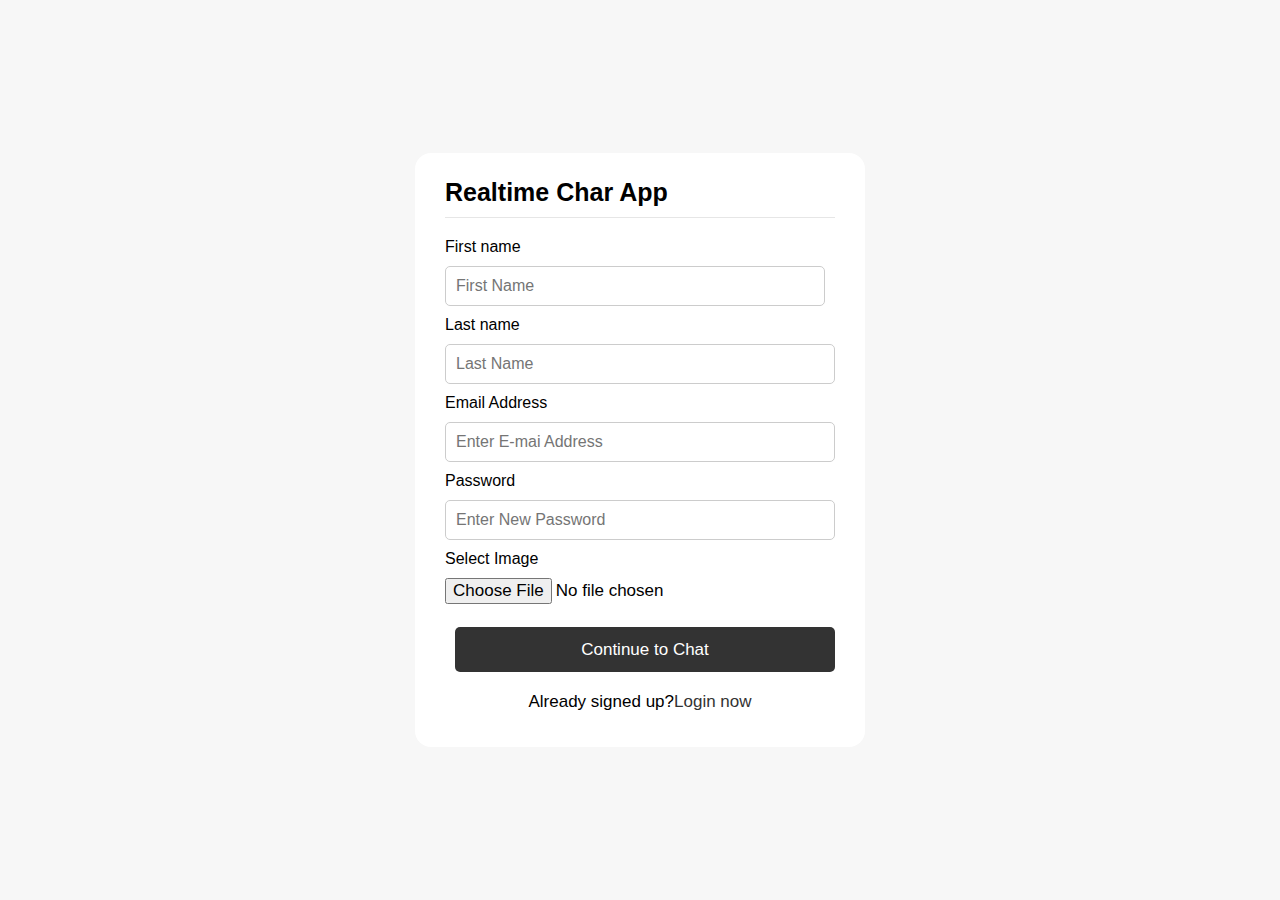
<file: index.html>
<!DOCTYPE html>
<html lang="en">
<head>
    <meta charset="UTF-8">
    <meta name="viewport" content="width=device-width, initial-scale=1.0">
    <title>Resaltime Chat App</title>
    <link rel="stylesheet" href="style.css">
    <link rel="stylesheet" href="https://cdnjs.cloudflare.com/ajax/libs/font-awesome/6.4.0/css/all.min.css" integrity="sha512-iecdLmaskl7CVkqkXNQ/ZH/XLlvWZOJyj7Yy7tcenmpD1ypASozpmT/E0iPtmFIB46ZmdtAc9eNBvH0H/ZpiBw==" crossorigin="anonymous" referrerpolicy="no-referrer" />
</head>
<body>
    <div class="wrapper">
        <section class="form singup">
            <header>Realtime Char App</header>
                <form action="#">
                    <div class="error-text">There is an error message!</div>
                    <div class="name-details">
                        <div class="field input">
                            <label>First name</label>
                            <input type="text" placeholder="First Name">
                        </div>
                        <div class="field input">
                            <label>Last name</label>
                            <input type="text" placeholder="Last Name">
                        </div>
                        <div class="field input">
                            <label>Email Address</label>
                            <input type="email" placeholder="Enter E-mai Address">
                        </div>
                        <div class="field input">
                            <label>Password</label>
                            <input type="password" placeholder="Enter New Password">
                        </div>
                        <div class="field image">
                            <label>Select Image</label>
                            <input type="file">
                        </div>
                        <div class="field button">
                            <input type="submit" value="Continue to Chat">
                        </div>
                    </div>
                </form>
                <div class="link">Already signed up?<a href="#">Login now</a></div>
        </section>
    </div>

    <script src="javascrip/pass-show-hide.js"></script>

</body>
</html>
</file>
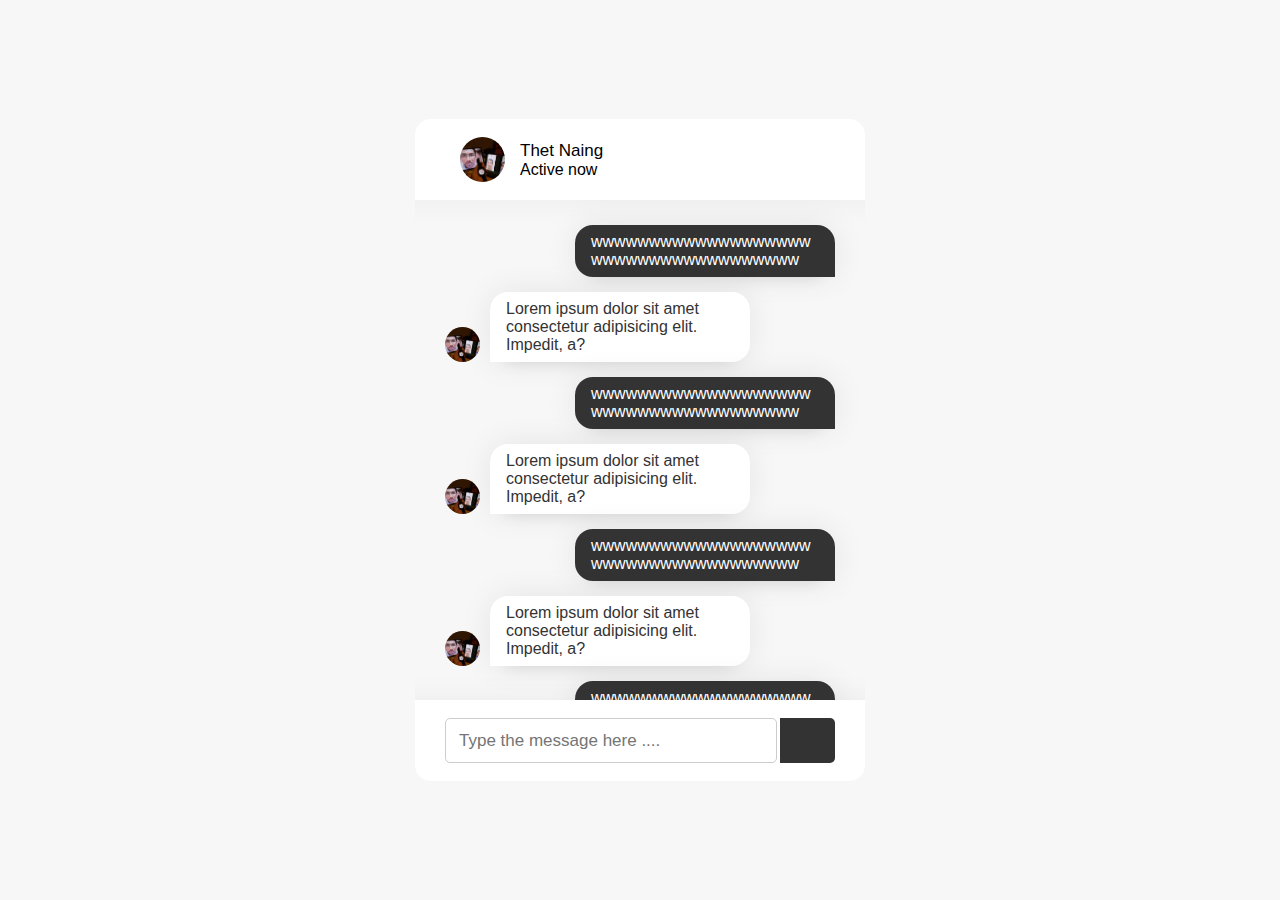
<file: chat.html>
<!DOCTYPE html>
<html lang="en">
<head>
    <meta charset="UTF-8">
    <meta name="viewport" content="width=device-width, initial-scale=1.0">
    <title>Resaltime Chat App</title>
    <link rel="stylesheet" href="style.css">
    <link rel="stylesheet" href="https://cdnjs.cloudflare.com/ajax/libs/font-awesome/6.4.0/css/all.min.css" integrity="sha512-iecdLmaskl7CVkqkXNQ/ZH/XLlvWZOJyj7Yy7tcenmpD1ypASozpmT/E0iPtmFIB46ZmdtAc9eNBvH0H/ZpiBw==" crossorigin="anonymous" referrerpolicy="no-referrer" />
</head>
<body>
    <div class="wrapper">
        <section class="chat_area">
            <header>
                <a href="#" class="back-icon"><i class="fas fa-arrow-left"></i></a>
                <img src="thet.jpeg" alt="">
                <div class="details">
                    <span>Thet Naing</span>
                    <p>Active now</p>
                </div> 
            </header>
            <div class="chat-box">
                <div class="chat outcoming">

                    <div class="details">
                        <p>wwwwwwwwwwwwwwwwwwwwwwwwwwwwwwwwwwwww</p>
                    </div>
                </div>
                <div class="chat incoming">
                    <img src="thet.jpeg" alt="">
                    <div class="details">
                        <p>Lorem ipsum dolor sit amet consectetur adipisicing elit. Impedit, a?</p>
                    </div>
                </div>
                <div class="chat outcoming">
                    <div class="details">
                        <p>wwwwwwwwwwwwwwwwwwwwwwwwwwwwwwwwwwwww</p>
                    </div>
                </div>
                <div class="chat incoming">
                    <img src="thet.jpeg" alt="">
                    <div class="details">
                        <p>Lorem ipsum dolor sit amet consectetur adipisicing elit. Impedit, a?</p>
                    </div>
                </div>
                <div class="chat outcoming">
                    <div class="details">
                        <p>wwwwwwwwwwwwwwwwwwwwwwwwwwwwwwwwwwwww</p>
                    </div>
                </div>
                <div class="chat incoming">
                    <img src="thet.jpeg" alt="">
                    <div class="details">
                        <p>Lorem ipsum dolor sit amet consectetur adipisicing elit. Impedit, a?</p>
                    </div>
                </div>
                <div class="chat outcoming">
                    <div class="details">
                        <p>wwwwwwwwwwwwwwwwwwwwwwwwwwwwwwwwwwwww</p>
                    </div>
                </div>
                <div class="chat incoming">
                    <img src="thet.jpeg" alt="">
                    <div class="details">
                        <p>Lorem ipsum dolor sit amet consectetur adipisicing elit. Impedit, a?</p>
                    </div>
                </div>
            </div>
            <form action="#" class="typing-area">
                <input type="text" placeholder="Type the message here ....">
                <button><i class="fab fa-telegram-plane"></i></button>
            </form>
        </section>
    </div>
</body>
</html>
</file>
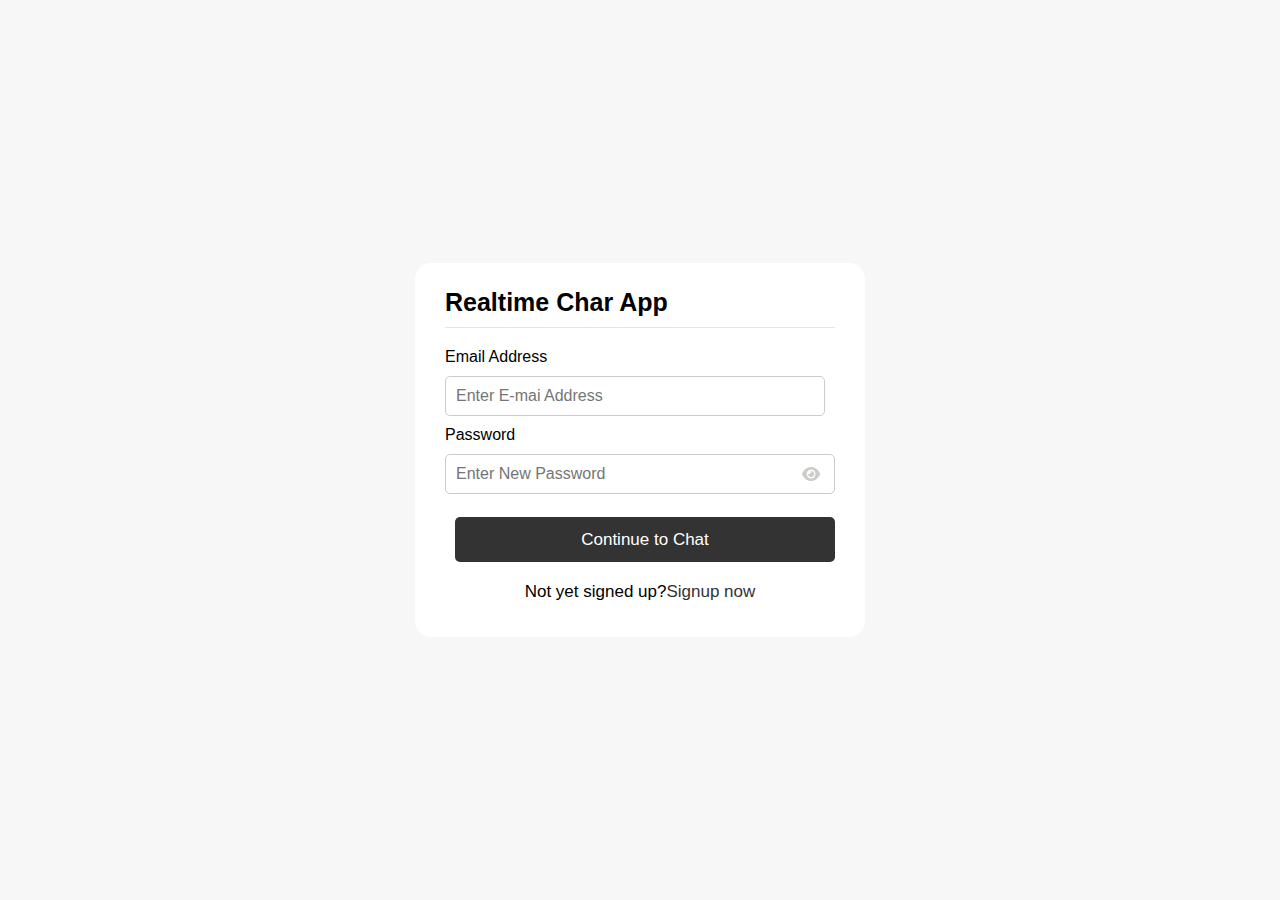
<file: Login.html>
<!DOCTYPE html>
<html lang="en">
<head>
    <meta charset="UTF-8">
    <meta name="viewport" content="width=device-width, initial-scale=1.0">
    <title>Resaltime Chat App</title>
    <link rel="stylesheet" href="style.css">
    <link rel="stylesheet" href="https://cdnjs.cloudflare.com/ajax/libs/font-awesome/6.4.0/css/all.min.css">
</head>
<body>
    <div class="wrapper">
        <section class="form Login">
            <header>Realtime Char App</header>
                <form action="#">
                    <div class="error-text">There is an error message!</div>
                    <div class="name-details">
                        <div class="field input">
                            <label>Email Address</label>
                            <input type="email" placeholder="Enter E-mai Address">
                        </div>
                        <div class="field input">
                            <label>Password</label>
                            <input type="password" placeholder="Enter New Password">
                            <i class="fas fa-eye"></i>                        
                        </div>
                        <div class="field button">
                            <input type="submit" value="Continue to Chat">
                        </div>
                    </div>
                </form>
                <div class="link">Not yet signed up?<a href="#">Signup now</a></div>
        </section>
    </div>
    <script src="javascrip/pass-show-hide.js"></script>

</body>
</html>
</file>
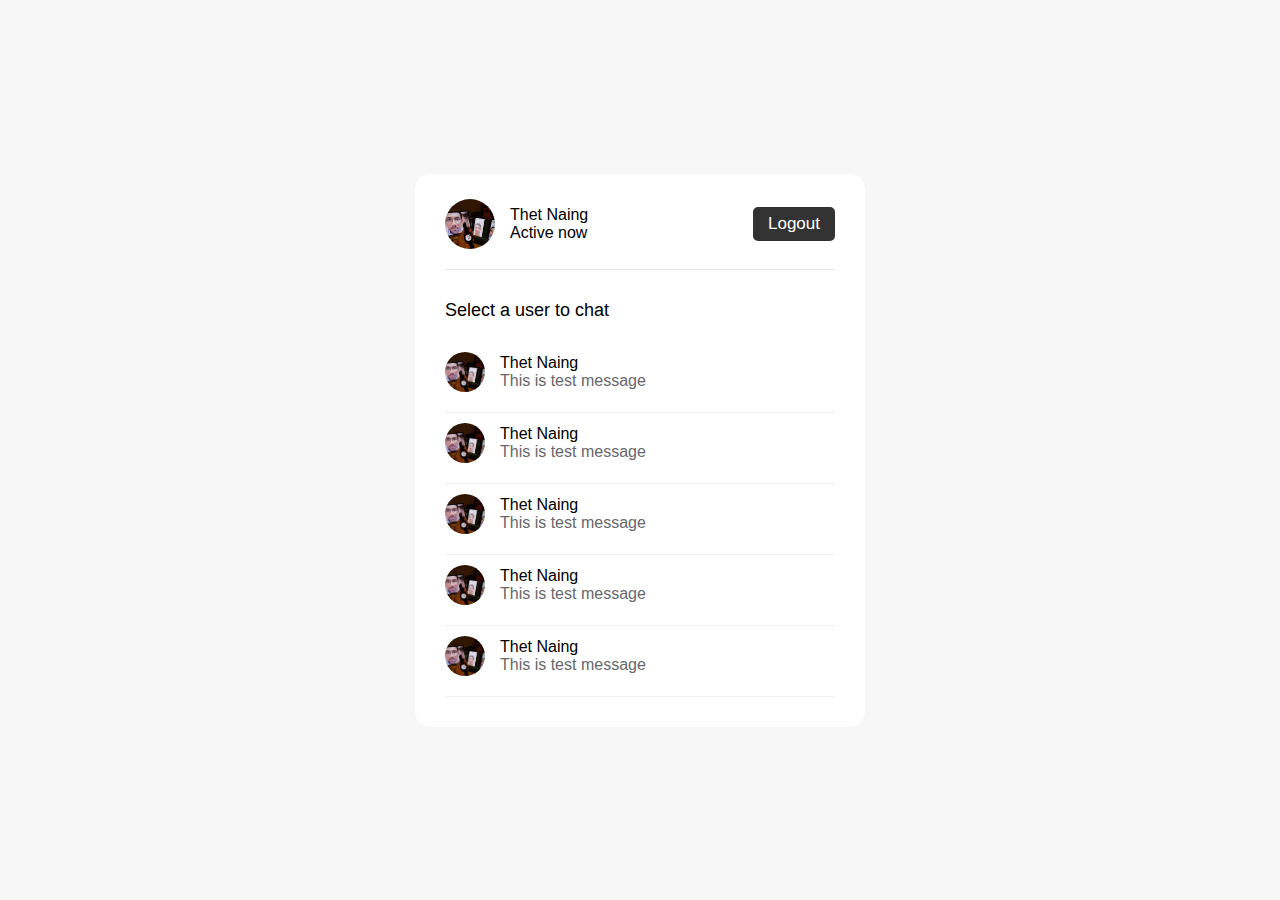
<file: user.html>
<!DOCTYPE html>
<html lang="en">
<head>
    <meta charset="UTF-8">
    <meta name="viewport" content="width=device-width, initial-scale=1.0">
    <title>Resaltime Chat App</title>
    <link rel="stylesheet" href="style.css">
    <link rel="stylesheet" href="https://cdnjs.cloudflare.com/ajax/libs/font-awesome/6.4.0/css/all.min.css" integrity="sha512-iecdLmaskl7CVkqkXNQ/ZH/XLlvWZOJyj7Yy7tcenmpD1ypASozpmT/E0iPtmFIB46ZmdtAc9eNBvH0H/ZpiBw==" crossorigin="anonymous" referrerpolicy="no-referrer" />
</head>
<body>
    <div class="wrapper">
        <section class="users">
            <header>
                <div class="content">
                    <img src="thet.jpeg" alt="">
                    <div class="details">
                        <span>Thet Naing</span>
                        <p>Active now</p>
                    </div>    
                </div>
                <a href="#" class="logout">Logout</a>
            </header>
            <div class="search">
                <span class="text">Select a user to chat</span>
                <input type="text" placeholder="Enter name to search....">
                <button><i class="fas fa-search"></i></button>
            </div>
            <div class="users-lists">
                <a href="#">
                    <div class="content">
                        <img src="thet.jpeg" alt="">
                        <div class="details">
                            <span>Thet Naing</span>
                            <p>This is test message</p>
                        </div>  
                    </div>
                    <div class="status-dot"><i class="fas fa-circle"></i></div>
                </a><a href="#">
                    <div class="content">
                        <img src="thet.jpeg" alt="">
                        <div class="details">
                            <span>Thet Naing</span>
                            <p>This is test message</p>
                        </div>  
                    </div>
                    <div class="status-dot"><i class="fas fa-circle"></i></div>
                </a>
                <a href="#">
                    <div class="content">
                        <img src="thet.jpeg" alt="">
                        <div class="details">
                            <span>Thet Naing</span>
                            <p>This is test message</p>
                        </div>  
                    </div>
                    <div class="status-dot"><i class="fas fa-circle"></i></div>
                </a>
                <a href="#">
                    <div class="content">
                        <img src="thet.jpeg" alt="">
                        <div class="details">
                            <span>Thet Naing</span>
                            <p>This is test message</p>
                        </div>  
                    </div>
                    <div class="status-dot"><i class="fas fa-circle"></i></div>
                </a>
                <a href="#">
                    <div class="content">
                        <img src="thet.jpeg" alt="">
                        <div class="details">
                            <span>Thet Naing</span>
                            <p>This is test message</p>
                        </div>  
                    </div>
                    <div class="status-dot"><i class="fas fa-circle"></i></div>
                </a>
                <a href="#">
                    <div class="content">
                        <img src="thet.jpeg" alt="">
                        <div class="details">
                            <span>Thet Naing</span>
                            <p>This is test message</p>
                        </div>  
                    </div>
                    <div class="status-dot"><i class="fas fa-circle"></i></div>
                </a>
                <a href="#">
                    <div class="content">
                        <img src="thet.jpeg" alt="">
                        <div class="details">
                            <span>Thet Naing</span>
                            <p>This is test message</p>
                        </div>  
                    </div>
                    <div class="status-dot"><i class="fas fa-circle"></i></div>
                </a>
                
            </div>
        </section>
    </div>
    <script src="javascrip/user.js"></script>
</body>
</html>
</file>
<file: style.css>
@import url('https://fonts.googleapois.com/css2?family=Poppins:wight@200;300;400;500;600;700&display=swap');
*{
    margin: 0;
    padding: 0;
    box-sizing: border-box;
    text-decoration: none;
    font-family: 'Poppins',sans-serif;
}
body{
    display: flex;
    align-items: center;
    justify-content: center;
    min-height: 100vh;
    background-color: #f7f7f7;
}
.wrapper{
    background-color: #fff;
    width: 450px;
    border-radius: 16px;
    box-shadow: 0 0 128px 0 rgba(0,0,0,0.1),
                0 32px 64px -48px rgba(0,0,0,0.5,);
}

/* Signup form CSS code */

.form{
    padding: 25px 30px;
}
.form header{
    font-size: 25px;
    font-weight: 600;
    padding-bottom: 10px;
    border-bottom: 1px solid #e6e6e6;
}
.form form{
    margin: 20px 0;
}
.form form .error-text{
    color: #721c24;
    background: #f8d7da;
    padding: 8px 10px;
    text-align: center;
    border-radius: 5px;
    margin-bottom: 10px;
    border: 1px solid #f5c6cb;
    display: none;
}
.form .name-details .field:first-child{
    margin-right: 10px;
}
.form .name-details .field:last-child{
    margin-left: 10px;
}
.form form .field{
    display: flex;
    position: relative;
    flex-direction: column;
    margin-bottom: 10px;
}
.form form .field label{
    margin-bottom: 10px;
}
.form form .input input{
    outline: none;
}
.form form .input input{
    height: 40px;
    width: 100%;
    font-size: 16px;
    padding: 0 10px;
    border: 1px solid #ccc;
    border-radius: 5px;
}
.form form .image input{
    font-size: 17px;
}
.form form .button input{
    margin-top: 13px;
    height: 45px;
    border: none;
    font-size: 17px;
    font-weight: 400;
    background: #333;
    color: #fff;
    border-radius: 5px;
    cursor: pointer;
}

.form form .field i{
    position: absolute;
    right: 15px;
    color: #ccc;
    top: 70%;
    transform: translateY(-50%);
    cursor: pointer;
}
.form form .field i.active::before{
    content: "\f070";
    color: #333;
}
.form .link{
    text-align: center;
    margin: 10px 0;
    font-size: 17px;
}
.form .link a{
    color: #333;
}
.form .link a:hover{
    text-decoration: underline;
}

/* User Area CSS code */
.users{
    padding: 25px 30px;
}
.users header,
.users-lists a{
    display: flex;
    align-items: center;
    padding-bottom: 20px;
    justify-content: space-between;
    border-bottom: 1px solid #e6e6e6;
}
.wrapper img{
    object-fit: cover;
    border-radius: 50%;
}
:is(.users, .users-lists) .content{
    display: flex;
    align-items: center;
}
.wrapper img{
    height: 50px;
    width: 50px;
}
.users header .content img{
    height: 50px;
    width: 50px;
}
:is(.users, .users-lists) .details{
    color: #000;
    margin-left: 15px;
}
:is(.users, .users-lists) .details span{
    font-size: 16px;
    font-weight: 500;
}
.users header .logout{
    color: #fff;
    font-size: 17px;
    padding: 7px 15px;
    background: #333;
    border-radius: 5px;
}
.users .search{
    margin: 20px 0;
    display: flex;
    position: relative;
    align-items: center;
    justify-content: space-between;
    
}
.users .search .text{
    font-size: 18px;
}
.users .search input{
    position: absolute;
    height: 42px;
    width: calc(100% - 50px);
    border: 1px solid #ccc;
    padding: 0 13px;
    font-size: 16px;
    border-radius: 5px 0 0 5px;
    outline: none;
    opacity: 0;
    pointer-events: none;
    transition: all 0.3s ease;
}
.users .search input.active{
    opacity: 1;
    pointer-events: auto;
}
.users .search button{
    width: 47px;
    height: 42px;
    border: none;
    outline: none;
    color: #333;
    background: #fff;
    cursor: pointer;
    font-size: 17px;
    border-radius: 0 5px 5px 0;
    transition: all 0.2s ease;
}
.users .search button.active{
    color: #fff;
    background: #333;
}
.users .search button.activef i::before{
    content: "\f00d";
}
.users-lists{
    max-height: 350px;
    overflow-y: auto;
}
:is(.chat-box, .users-lists)::-webkit-scrollbar{
    width: 0px;
}
.users-lists a{
    margin-bottom: 10px;
    page-break-after: 10px;
    padding-right: 15px;
    border-bottom-color: #f1f1f1;
}
.users-lists a:last-child{
    border: none;
    margin-bottom: 0px;
}
.users-lists a .content img{
    height: 40px;
    width: 40px;
}
.users-lists a .content p{
    color: #67676a;
}
.users-lists a .status-dot{
    font-size: 12px;
    color: #468669;
}
/* We'll use this class name in PHP to show offline status */
.users-lists a .status-.offline{
    color: #ccc;
}

/* Chat Area CSS Code */
.chat_area header{
    display: flex;
    align-items: center;
    padding: 18px 30px;
}
.chat_area header .back-icno{
    font-size: 18px;
    color: #333;
}
.chat_area header img{
    height: 45px;
    width: 45px;
    margin: 0 15px;
}
.chat_area header span{
    font-size: 17px;
    font-weight: 500;
}
.chat-box{
    position: relative;
    min-height: 500px;
    max-height: 500px;
    overflow-y: auto;
    padding: 10px 30px 20px 30px;
    background: #f7f7f7;
    box-shadow: inset 0 32px 32px -32px rgb(0 0 0 / 5%),
                inset 0 -32px 32px -32px rgb(0 0 0 / 5%);
}
.chat-box .chat{
    margin: 15px 0;
}
.chat-box .chat p{
    word-wrap: break-word;
    padding: 8px 16px;
    box-shadow: 0 0 32px rgb(0 0 0 / 8%),
                0 16px 16px -16px rgb(0 0 0 / 10%);
}
.chat-box .outcoming{
    display: flex;
}
.outcoming .details{
    margin-left: auto;
    max-width: calc(100% - 130px);
}
.outcoming .details p{
    background: #333;
    color: #fff;
    border-radius: 18px 18px 0 18px;
}
.chat-box .incoming{
    display: flex;
    align-items: flex-end;
}
.chat-box .incoming img{
    height: 35px;
    width: 35px;
}
.incoming .details{
    margin-left: 10px;
    margin-right: auto;
    max-width: calc(100% - 130px);
}
.incoming .details p{
    background: #fff;
    color: #333;
    border-radius: 18px 18px 18px 0;
}
.chat_area .typing-area{
    padding: 18px 30px;
    display: flex;
    justify-content: space-between;
}
.typing-area input{
    height: 45px;
    width: calc(100% - 58px);
    font-size: 17px;
    border: 1px solid #ccc;
    padding: 0 13px;
    border-radius: 5px;
    outline: none;
}
.typing-area button{
    width: 55px;
    border: none;
    outline: none;
    background: #333;
    color: #fff;
    font-size: 19px;
    cursor: pointer;
    border-radius: 0 5px 5px 0;
}
</file>
